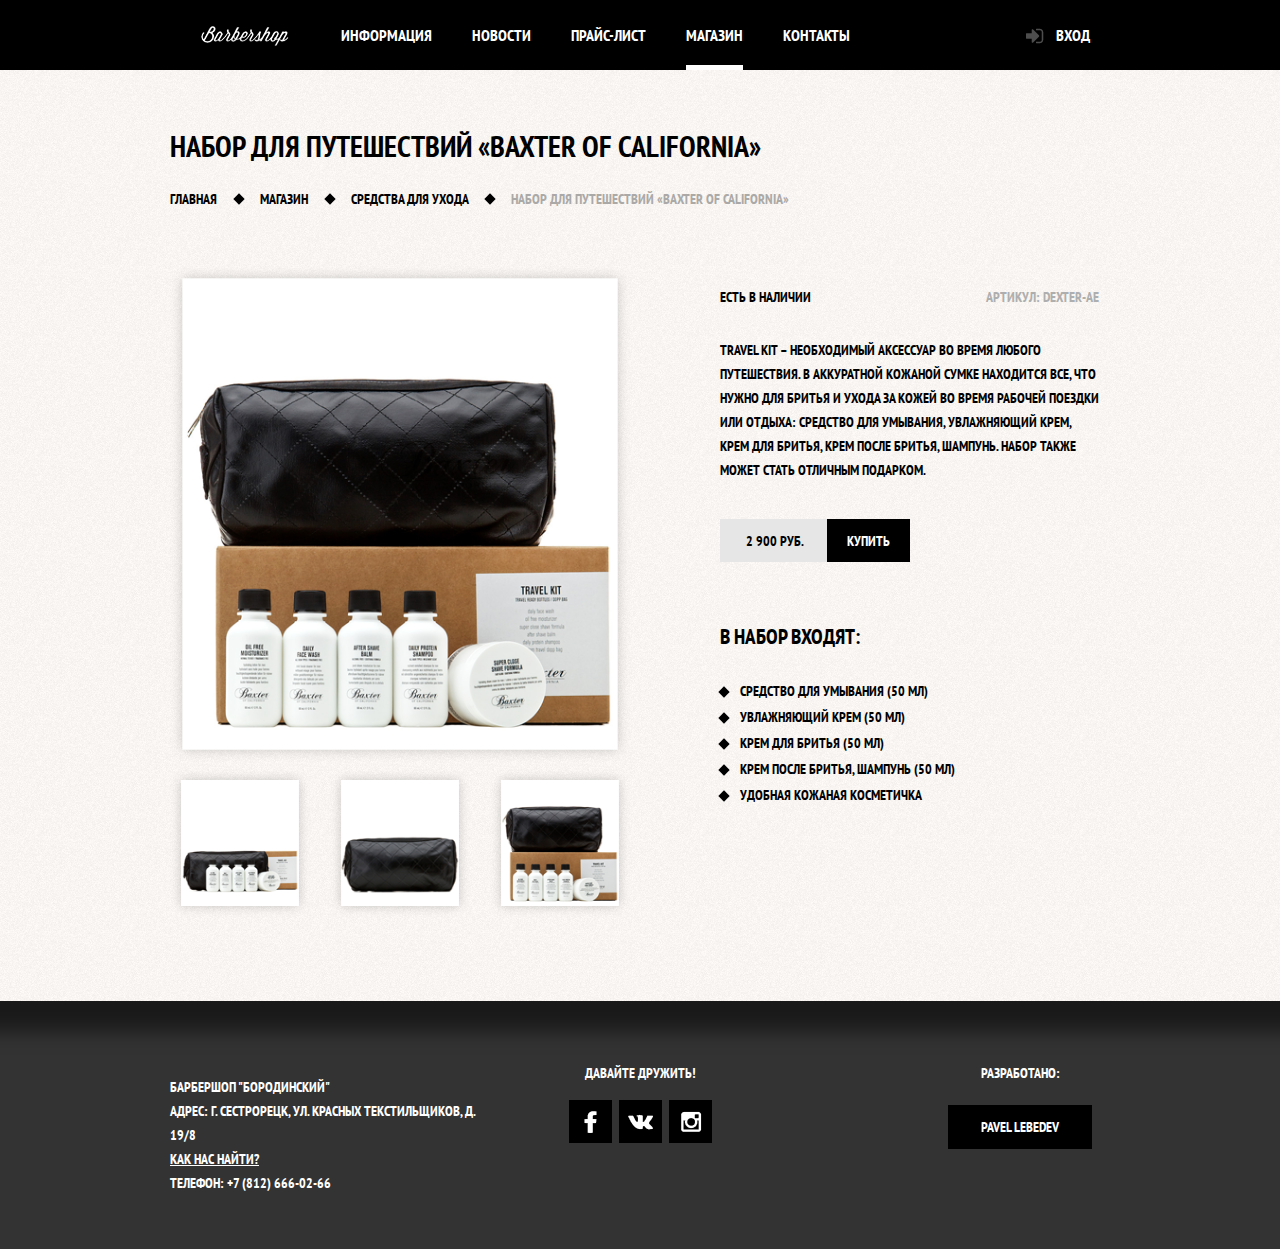
<file: item.html>
<!DOCTYPE html>
   <html lang="ru">
   <head>
      <meta charset="utf-8">
      <title>Барбершоп «Бородинский»</title>
      <link href='https://fonts.googleapis.com/css?family=PT+Sans+Narrow:400,700&subset=latin,cyrillic' rel='stylesheet' type='text/css'>
      <link rel="stylesheet" href="css/normalize.css">
      <link href="css/style.css" rel="stylesheet">
   </head>
   <body class="shop-page">
     <header class="main-header">
        <div class="container clearfix">
          <nav class="main-navigation">
            <a class="logo-inner" href="index.html">
            <img src="img/inner-logo.png" width="111" height="24" alt="Барбершоп «Бородинский»">
          </a>
              <ul>
                  <li>
                <a href="#">Информация</a>
              </li>
              <li>
                <a href="#">Новости</a>
              </li>
              <li>
                <a href="price.html">Прайс-лист</a>
              </li>
              <li class="active">
                <span>Магазин</span>
              </li>
              <li>
                <a href="#">Контакты</a>
              </li>
            </ul>
          </nav>
          <div class=user-block>
            <a class="login" href="#">Вход</a>
          </div>
        </div>
     </header>
     <main class="container">
       <div class="shop-page-title">
         <h1>Набор для путешествий «Baxter of California»</h1>
         <ul class="breadcrumbs">
           <li>
             <a href="index.html">Главная</a>
           </li>
           <li>
             Магазин
           </li>
           <li>
             <a href="shop.html">Средства для ухода</a>
           </li>
           <li class="current">
             Набор для путешествий «Baxter of California»
           </li>
         </ul>
           </div>
           <div class="clearfix">
           <section class="item-preview-left">
            <figure class="image-container-big">
             <img src="img/item-preview-1.png" width="524" height="486" alt="Набор для путешествий «Baxter of California»">
             </figure>
              <div class="image-container">
                <a href="#" class="item-image-view">
              <img src="img/item-preview-2.png" width="166" height="175" alt="Набор для путешествий «Baxter of California»">
               </a>
                 <a href="#" class="item-image-view">
              <img src="img/item-preview-3.png" width="166" height="175" alt="Набор для путешествий «Baxter of California»">
               </a>
                 <a href="#" class="item-image-view">
              <img src="img/item-preview-4.png" width="166" height="175" alt="Набор для путешествий «Baxter of California»">
               </a>
                </div>
             </section>
             <section class="item-preview-right">
             <div class="item-article">
                 <p>Есть в наличии<p>
                 <span>Артикул: Dexter-AE</span>
                 <p>Travel Kit – необходимый аксессуар во время любого путешествия. В аккуратной кожаной сумке находится все, что нужно для бритья и ухода за кожей во время рабочей поездки или отдыха: средство для умывания, увлажняющий крем, крем для бритья, крем после бритья, шампунь. Набор также может стать отличным подарком.</p>
                 <div class="cost-good item-place">
                 <div class="price">2 900 руб.</div>
                 <a href="#" class="btn">Купить</a>
                 </div>
               </div>
                 <div class="item-contains">
                   <h2>В набор входят:</h2>
                 <ul class="custom-list-1 custom-list-description">
                     <li>Средство для умывания (50 мл)</li>
                     <li>Увлажняющий крем (50 мл)</li>
                     <li>Крем для бритья (50 мл)</li>
                     <li>Крем после бритья, шампунь (50 мл)</li>
                     <li>Удобная кожаная косметичка</li>
                     </ul>
                   </div>
                    </section>
             </div>
         </main>
         <footer class="inner-footer clearfix">
           <div class="container">
             <section class="footer-contacts">
               <p>Барбершоп "Бородинский"<br>
                  Адрес: Г. Сестрорецк, ул. Красных Текстильщиков, д. 19/8<br>
                  <a href="#">Как нас найти?</a><br>
                  Телефон: +7 (812) 666-02-66</p>
             </section>
             <section class="footer-social">
               <p>Давайте дружить!</p>
               <a class="social-btn social-btn-fb">Facebook</a>
               <a class="social-btn social-btn-vk">ВКонтакте</a>
               <a class="social-btn social-btn-ig">Instagram</a>
             </section>
             <section class="footer-copyright">
              <p>Разработано:</p>
              <a class="btn" href="#">Pavel Lebedev</a>
             </section>
           </div>
         </footer>
         <div class="modal-content">
           <button class="modal-content-close" type="button" title="Закрыть">Закрыть</button>
           <h2 class="modal-content-title">Личный кабинет</h2>
           <p>Введите свой логин и пароль.</p>
           <form class="login-form" action="https://echo.htmlacademy.ru" method="post">
             <input class="icon-user" type="text" name="login" placeholder="Логин">
             <input class="icon-password" type="password" name="password" placeholder="Пароль">
             <label class="login-checkbox">
               <input type="checkbox" name="remember">
               <span class="checkbox-indicator"></span>
               Запомните меня
             </label>
             <a class="restore" href="#">Я забыл пароль!</a>
             <button class="btn" type="submit">Войти</button>
           </form>
         </div>
         <div class="modal-overlay"></div>
         <script src="js/scripts.js"></script>
         </body>
         </html>
</file>
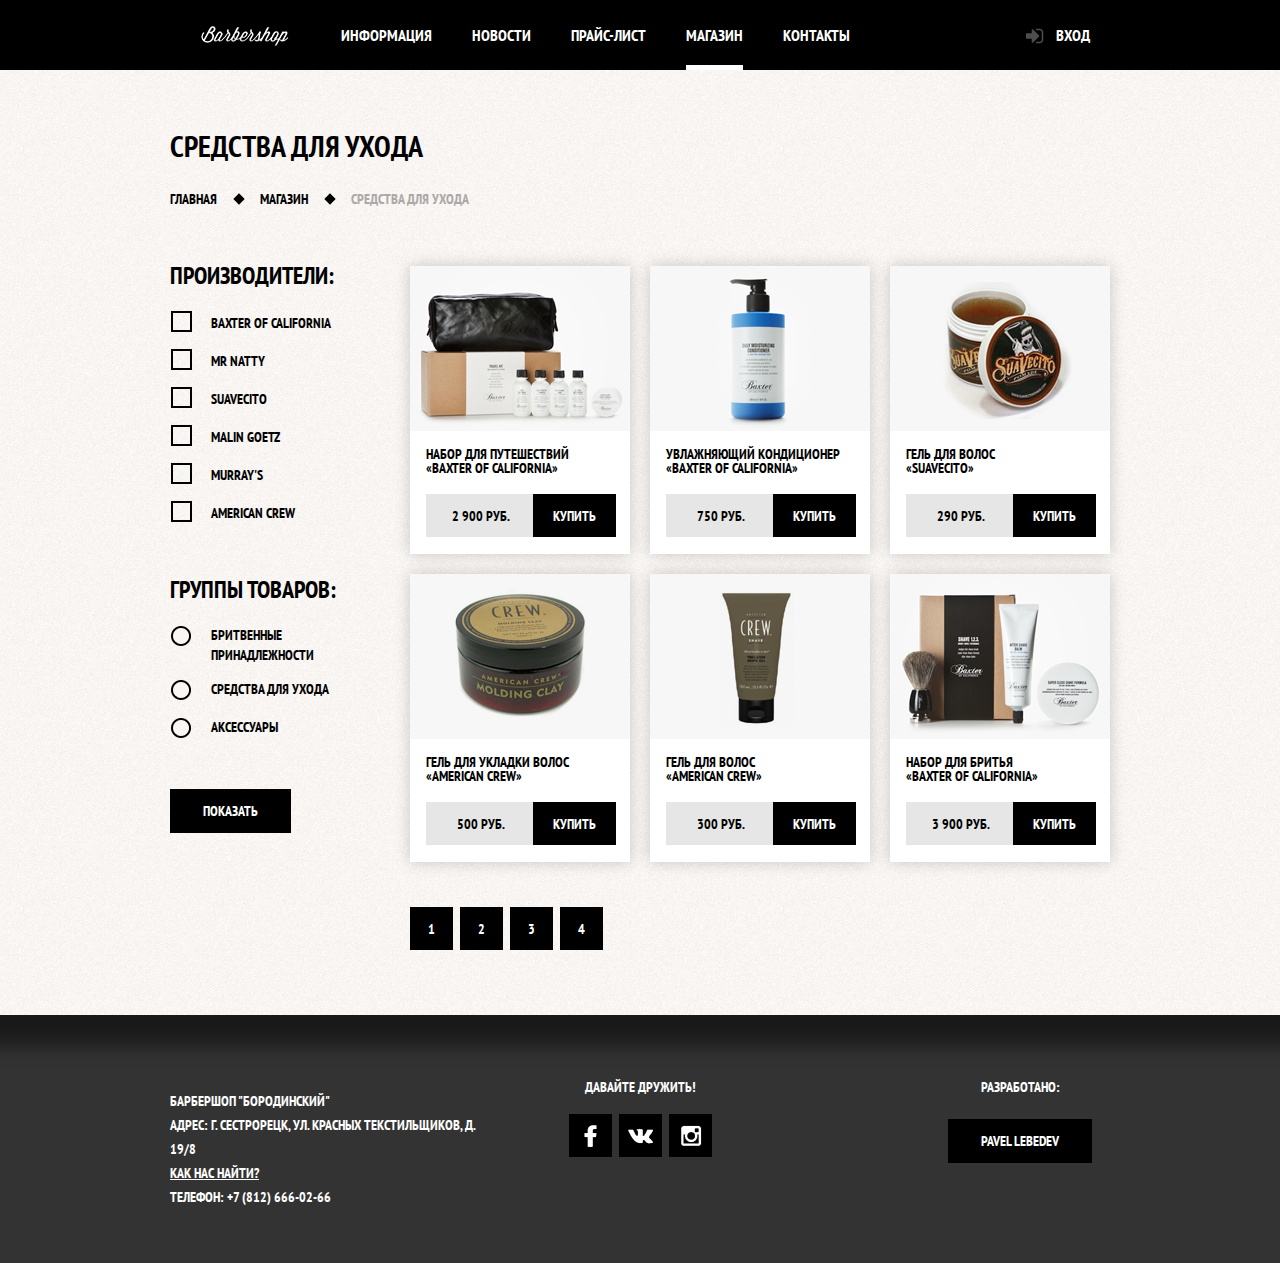
<file: shop.html>
<!DOCTYPE html>
   <html lang="ru">
   <head>
      <meta charset="utf-8">
      <title>Барбершоп «Бородинский»</title>
      <link href='https://fonts.googleapis.com/css?family=PT+Sans+Narrow:400,700&subset=latin,cyrillic' rel='stylesheet' type='text/css'>
      <link rel="stylesheet" href="css/normalize.css">
      <link href="css/style.css" rel="stylesheet">
   </head>
   <body class="shop-page">
     <header class="main-header">
        <div class="container clearfix">
          <nav class="main-navigation">
            <a class="logo-inner" href="index.html">
            <img src="img/inner-logo.png" width="111" height="24" alt="Барбершоп «Бородинский»">
          </a>
              <ul>
                  <li>
                <a href="#">Информация</a>
              </li>
              <li>
                <a href="#">Новости</a>
              </li>
              <li>
                <a href="price.html">Прайс-лист</a>
              </li>
              <li class="active">
                <span>Магазин</span>
              </li>
              <li>
                <a href="#">Контакты</a>
              </li>
            </ul>
          </nav>
          <div class=user-block>
            <a class="login" href="#">Вход</a>
          </div>
        </div>
     </header>
     <main class="container">
       <div class="shop-page-title">
         <h1>Cредства для ухода</h1>
         <ul class="breadcrumbs">
           <li>
             <a href="index.html">Главная</a>
           </li>
           <li>
             Магазин
           </li>
           <li class="current">
             Средства для ухода
           </li>
         </ul>
           </div>
      <div class="shop-content clearfix">
        <div class="sellers-column">
          <h2>Производители:</h2>
          <form class="shop-selector" action="https://echo.htmlacademy.ru" method="post">
            <ul class="producer-type">
            <li class="brand item-1">
             <label class="shop-checkbox">
               <input type="checkbox" name="brand">
               <span class="checkbox-indicator"></span>
           Baxter of California
         </label>
           </li>
           <li class="brand item-2">
            <label class="shop-checkbox">
              <input type="checkbox" name="brand">
              <span class="checkbox-indicator"></span>
          Mr Natty
        </label>
          </li>
          <li class="brand item-3">
           <label class="shop-checkbox">
             <input type="checkbox" name="brand">
             <span class="checkbox-indicator"></span>
         Suavecito
       </label>
         </li>
         <li class="brand item-4">
          <label class="shop-checkbox">
            <input type="checkbox" name="brand">
            <span class="checkbox-indicator"></span>
        Malin Goetz
      </label>
        </li>
        <li class="brand item-5">
         <label class="shop-checkbox">
           <input type="checkbox" name="brand">
           <span class="checkbox-indicator"></span>
       Murray's
     </label>
       </li>
       <li class="brand item-6">
        <label class="shop-checkbox">
          <input type="checkbox" name="brand">
          <span class="checkbox-indicator"></span>
      American Crew
    </label>
      </li>
    </ul>
    <h2>Группы товаров:</h2>
    <ul class="product-type">
      <li class="product type-1">
       <label class="shop-radio">
         <input type="radio" name="radio" value="type-1">
         <span class="radio-indicator"></span><h3>Бритвенные<br> принадлежности</h3></label>
    </li>
    <li class="product type-2">
     <label class="shop-radio">
       <input type="radio" name="radio" value="type-2">
       <span class="radio-indicator"></span>
    <h3>Средства для ухода</h3>
  </label>
</li>
  <li class="product type-3">
   <label class="shop-radio">
     <input type="radio" name="radio" value="type-3">
     <span class="radio-indicator"></span>
  <h3>Аксессуары</h3>
</label>
</li>
  </ul>
  <a class="btn sort-product" href="#">Показать</a>
  </div>
 </form>
 <div class="catalog">
   <div class="list-of-goods list-of-goods-1 list-of-goods-1-none">
     <div class="image-good">
     <a href="item.html">
     <img src="img/item-1.png" width="220" height="165" alt="Набор для путешествий «BAXTER OF CALIFORNIA»">
   </a>
 </div>
   <div class="description-good">
  <a href="item.html">Набор для путешествий<br> «BAXTER OF CALIFORNIA»</a>
 </div>
   <div class="cost-good">
     <div class="price">2 900 руб.</div>
     <a href="#" class="btn">Купить</a>
   </div>
 </div>
 <div class="list-of-goods list-of-goods-1 list-of-goods-1-none">
   <div class="image-good">
   <a href="item.html">
   <img src="img/item-2.png" width="220" height="165" alt="Увлажняющий кондиционер «BAXTER OF CALIFORNIA»">
 </a>
</div>
 <div class="description-good">
<a href="item.html">Увлажняющий кондиционер «BAXTER OF CALIFORNIA»</a>
</div>
 <div class="cost-good">
   <div class="price">750 руб.</div>
   <a href="#" class="btn">Купить</a>
 </div>
 </div>
 <div class="list-of-goods list-of-goods-1 list-of-goods-1-none">
   <div class="image-good">
   <a href="item.html">
   <img src="img/item-3.png" width="220" height="165" alt="Гель для волос «SUAVECITO»">
 </a>
</div>
 <div class="description-good">
<a href="item.html">Гель для волос<br> «SUAVECITO»</a>
</div>
 <div class="cost-good">
   <div class="price">290 руб.</div>
   <a href="#" class="btn">Купить</a>
   </div>
 </div>
 <div class="list-of-goods list-of-goods-1 list-of-goods-1-none">
   <div class="image-good">
   <a href="item.html">
   <img src="img/item-4.png" width="220" height="165" alt="Гель для укладки волос «American Crew»">
 </a>
</div>
 <div class="description-good">
<a href="item.html">Гель для укладки волос<br> «American Crew»</a>
</div>
 <div class="cost-good">
   <div class="price">500 руб.</div>
   <a href="#" class="btn">Купить</a>
   </div>
 </div>
 <div class="list-of-goods list-of-goods-1 list-of-goods-1-none">
   <div class="image-good">
   <a href="item.html">
   <img src="img/item-5.png" width="220" height="165" alt="Гель для волос «American Crew»">
 </a>
</div>
 <div class="description-good">
<a href="item.html">Гель для волос<br> «American Crew»</a>
</div>
 <div class="cost-good">
   <div class="price">300 руб.</div>
   <a href="#" class="btn">Купить</a>
   </div>
 </div>
 <div class="list-of-goods list-of-goods-1 list-of-goods-1-none">
   <div class="image-good">
   <a href="item.html">
   <img src="img/item-6.png" width="220" height="165" alt="Набор для бритья «BAXTER OF CALIFORNIA»">
 </a>
</div>
 <div class="description-good">
<a href="item.html">Набор для бритья<br> «BAXTER OF CALIFORNIA»</a>
</div>
 <div class="cost-good">
   <div class="price">3 900 руб.</div>
   <a href="#" class="btn">Купить</a>
   </div>
 </div>
 <div class="list-of-goods list-of-goods-2">
     <div class="image-good">
     <a href="item.html">
     <img src="img/item-1.png" width="220" height="165" alt="Набор для путешествий «BAXTER OF CALIFORNIA»">
   </a>
 </div>
   <div class="description-good">
  <a href="item.html">Гель для душа<br> «PALMOLIVE»</a>
 </div>
   <div class="cost-good">
     <div class="price">2 900 руб.</div>
     <a href="#" class="btn">Купить</a>
   </div>
 </div>
 <div class="list-of-goods list-of-goods-2">
   <div class="image-good">
   <a href="item.html">
   <img src="img/item-2.png" width="220" height="165" alt="Увлажняющий кондиционер «BAXTER OF CALIFORNIA»">
 </a>
</div>
 <div class="description-good">
<a href="item.html">Пена для бритья «Giulette»</a>
</div>
 <div class="cost-good">
   <div class="price">750 руб.</div>
   <a href="#" class="btn">Купить</a>
 </div>
 </div>
 <div class="list-of-goods list-of-goods-2">
   <div class="image-good">
   <a href="item.html">
   <img src="img/item-3.png" width="220" height="165" alt="Гель для волос «SUAVECITO»">
 </a>
</div>
 <div class="description-good">
<a href="item.html">Гель для волос<br> «TAFT»</a>
</div>
 <div class="cost-good">
   <div class="price">290 руб.</div>
   <a href="#" class="btn">Купить</a>
   </div>
 </div>
 <div class="list-of-goods list-of-goods-2">
   <div class="image-good">
   <a href="item.html">
   <img src="img/item-4.png" width="220" height="165" alt="Гель для укладки волос «American Crew»">
 </a>
</div>
 <div class="description-good">
<a href="item.html">Гель для укладки волос<br> «Прелесть»</a>
</div>
 <div class="cost-good">
   <div class="price">500 руб.</div>
   <a href="#" class="btn">Купить</a>
   </div>
 </div>
 <div class="list-of-goods list-of-goods-2">
   <div class="image-good">
   <a href="item.html">
   <img src="img/item-5.png" width="220" height="165" alt="Гель для волос «American Crew»">
 </a>
</div>
 <div class="description-good">
<a href="item.html">Бальзам для волос<br> «Зелёная линия»</a>
</div>
 <div class="cost-good">
   <div class="price">300 руб.</div>
   <a href="#" class="btn">Купить</a>
   </div>
 </div>
 <div class="list-of-goods list-of-goods-2">
   <div class="image-good">
   <a href="item.html">
   <img src="img/item-6.png" width="220" height="165" alt="Набор для бритья «BAXTER OF CALIFORNIA»">
 </a>
</div>
 <div class="description-good">
<a href="item.html">Набор для бритья<br> «ARCO»</a>
</div>
 <div class="cost-good">
   <div class="price">3 900 руб.</div>
   <a href="#" class="btn">Купить</a>
   </div>
 </div>
    <button class="btn page-number page-number-1">1</button>
    <button class="btn page-number page-number-2">2</button>
    <button class="btn page-number page-number-3">3</button>
    <button class="btn page-number page-number-4">4</button>
    </div>
  </div>
     </main>
          <footer class="inner-footer clearfix">
            <div class="container">
              <section class="footer-contacts">
                <p>Барбершоп "Бородинский"<br>
                   Адрес: Г. Сестрорецк, ул. Красных Текстильщиков, д. 19/8<br>
                   <a href="#">Как нас найти?</a><br>
                   Телефон: +7 (812) 666-02-66</p>
              </section>
              <section class="footer-social">
                <p>Давайте дружить!</p>
                <a class="social-btn social-btn-fb">Facebook</a>
                <a class="social-btn social-btn-vk">ВКонтакте</a>
                <a class="social-btn social-btn-ig">Instagram</a>
              </section>
              <section class="footer-copyright">
               <p>Разработано:</p>
               <a class="btn" href="#">Pavel Lebedev</a>
              </section>
            </div>
          </footer>
          <div class="modal-content">
            <button class="modal-content-close" type="button" title="Закрыть">Закрыть</button>
            <h2 class="modal-content-title">Личный кабинет</h2>
            <p>Введите свой логин и пароль.</p>
            <form class="login-form" action="https://echo.htmlacademy.ru" method="post">
              <input class="icon-user" type="text" name="login" placeholder="Логин">
              <input class="icon-password" type="password" name="password" placeholder="Пароль">
              <label class="login-checkbox">
                <input type="checkbox" name="remember">
                <span class="checkbox-indicator"></span>
                Запомните меня
              </label>
              <a class="restore" href="#">Я забыл пароль!</a>
              <button class="btn" type="submit">Войти</button>
            </form>
          </div>
          <div class="modal-overlay"></div>
          <script src="js/scripts.js"></script>
          </body>
        </html>
</file>
<file: css/style.css>
body {
min-width: 960px;
margin: 0;
padding: 0;
}

body {
  background: #000000 url("../img/background.jpg") no-repeat center top;
  line-height: 24px;
  font-weight: 700;
  font-size: 14px;
  color: #ffffff;
  font-family: "PT Sans Narrow", "Arial", sans-serif;
  text-transform: uppercase;
}

img {
  max-width: 100%;
  height: auto;
}

figure {
  margin: 0;
  padding: 0;
}

.container {
  width: 940px;
  padding: 0 10px;
  margin: 0 auto;
}

.inner-page, .shop-page {
  min-height: 1080px;
  color: #000000;
  background: #f8f3f0 url("../img/texture-main.png");
}

.main-header {
  min-height: 70px;
  margin-bottom: 20px;
  color: #ffffff;
  background-color: #000000;
}

.main-navigation {
  width: 780px;
  float: left;
  min-height: 70px;
}

.main-navigation a {
  color: #ffffff;
  text-decoration: none;
  display: block;
  padding: 25px 20px;
}

.main-navigation .active {
  position: relative;
  background-color: none;
}

.main-navigation .active::after {
  position: absolute;
  content: "";
  height: 5px;
  background-color: #ffffff;
  bottom: 0;
  right: 20px;
  left: 20px;
}

.main-navigation .active a:hover{
  background: none;
}

.main-navigation .active span {
  display: block;
  padding: 25px 20px;
}

.main-navigation .active span:hover {
  cursor: pointer;
}

.main-navigation .logo-inner {
  float: left;
  width: 111px;
  height: 20px;
  padding-top: 24px;
}

.main-navigation .logo-inner:hover {
background: none;
}

.main-navigation .logo-inner img {
width: 111px;
height: 24px;
}

.main-navigation a:hover {
  background: #242424;
}

.main-navigation ul {
  margin: 0;
  padding: 0;
  list-style: none;
  font-size: 0;
}

.main-navigation li{
  display: inline-block;
  vertical-align: top;
  font-size: 16px;
  line-height: 20px;
}

.user-block {
  float: right;
  max-width: 140px;
  min-height: 70px;
}

.login {
  font-size: 16px;
  text-decoration: none;
  line-height: 20px;
  color: #ffffff;
  display: inline-block;
  vertical-align: top;
  padding: 25px 20px;
  padding-left: 50px;
  position: relative;
}

.login:hover {
  background: #242424;
}

.login::before {
  content: "";
  width: 18px;
  height: 18px;
  color: #ff0000;
  position: absolute;
  top: 28px;
  left: 20px;
  background: url("../img/sprite.png") no-repeat;

}

.clearfix::after {
  display: table;
  content: "";
  clear: both;
}

.index-logo {
  min-height: 204px;
  width: 368px;
  margin: 0 auto;
  margin-bottom: 25px;
}

.index-logo img {
  width: 368px;
  height: 204px;
}

.features {
  margin-bottom: 80px;
  }

.features-item {
  float: left;
  width: 300px;
  margin-right: 20px;
  text-align: center;
  margin-right: 15px;
}

.features-item p {
  margin: 10px;
  margin-bottom: 0px;
}

.features-name {
  display: block;
  margin-bottom: 30px;
  padding-bottom: 35px;
  font-size: 30px;
  line-height: 42px;
  position: relative;
}

.features-name::after {
  display: block;
  position: absolute;
  bottom: 0;
  left: 50%;
  margin-left: -10px;
  transform: rotate(45deg);
  content: "";
  width: 20px;
  height: 20px;
  background: #ffffff;
}

.features-item:last-child {
  margin-right: 0;
}

.index-content {
  margin-bottom: 35px;
  padding: 50px 80px;
  color: #000000;
  background: url("../img/palka.png") center no-repeat, #f8f5f2 url("../img/texture-main");
}

.index-content p {
  margin: 0px;
  margin-bottom: 25px;
}

.index-content-title {
  font-size: 30px;
  line-height: 42px;
  margin: 0;
  margin-bottom: 25px;
  }

.index-content-left {
  float: left;
  width: 380px;
  min-height: 330px;
}

.news-preview {
  margin: 0;
  padding: 0;
  padding-right: 35px;
  list-style: none;
  padding-right: 35px;
}

.news-preview li {
  margin-bottom: 25px;
}

.news-preview p {
  margin-bottom: 0;
}

.btn {
  cursor: pointer;
  color: #ffffff;
  background: #000000;
  border: none;
  outline: none;
  font-weight: 700;
  font-size: 14px;
  margin-right: 16px;
  line-height: 24px;
  font-family: "PT Sans Narrow", "Arial", sans-serif;
  text-transform: uppercase;
  text-decoration: none;
  display: inline-block;
  vertical-align: top;
  text-align: center;
  padding: 10px 33px;
}

.btn:hover,
.btn:active {
 background-color: #663d15;
}

.btn.disabled,
.btn:disabled {
  cursor: default;
  opacity: 0.5;
}

.btn.disabled:hover,
.btn:disabled:hover {
  background-color: #000000;
}

.news-preview time {
  text-transform: none;
  font-weight: 400;
}

.index-content-right {
  float: right;
  width: 300px;
  min-height: 330px;
}

.main-footer {
  margin-top: 65px;
  padding-top: 60px;
  padding-bottom: 40px;
  color: #ffffff;
  background: #252525 url("../img/footer-pattern.png");
}

.inner-footer {
  margin-top: 65px;
  padding-top: 60px;
  padding-bottom: 40px;
  color: #ffffff;
  background: #252525 url("../img/footer-pattern.png");
  box-shadow: inset 0 60px 20px -30px rgba(0, 0, 0, 0.5);
}

.footer-contacts {
  float: left;
  width: 320px;
  margin-right: 60px;
}

.footer-contacts a {
  color: #ffffff;
}

.footer-contacts a:hover {
  text-decoration: none;
}

.footer-social {
  float: left;
  width: 180px;
}

.footer-copyright {
  float: right;
  width: 180px;
}

.footer-social p {
  margin: 0;
  margin-bottom: 15px;
}

.gallery {
  position: relative;
  height: 260px;
}

.gallery-content {
  height: 164px;
  margin: 0;
  background-color: #cccccc;
  border: 7px solid #ffffff;
}

.gallery-content img {
  width: 286px;
  height: 164px;
}

.gallery .btn {
  position: absolute;
  width: 140px;
  margin: 0;
  bottom: 0;
}

.gallery-prev {
  left: 0;
}

.gallery-next {
  right: 0;
}

.appointment-form input {
  background-color: #f9f6f3;
  outline: none;
  line-height: 24px;
  font-size: 14px;
  color: #000000;
  font-family: "PT Sans Narrow", "Arial", sans-serif;
  text-transform: uppercase;
  border: 2px solid #000000;
  width: 106px;
  padding: 7px 15px;
  float: left;
  margin-right: 20px;
  margin-bottom: 20px;
}

.appointment-form input:focus {
  border: 2px solid #663d15;
}

.appointment-form input:nth-child(2n) {
margin-right: 0;
}

.appointment-form .btn {
  clear:both;
  width: 100%;
}

.main-footer p {
    margin: 0;
    margin-bottom: 15px;
  }

  .footer-social {
    text-align: center;
  }

.footer-copyright {
  float: right;
  text-align: center;
  max-width: 180px;
}

.social-btn {
  display: inline-block;
  width: 43px;
  height: 43px;
  margin: 0 2px;
  font-size: 0;
  vertical-align: top;
  text-decoration: none;
  background: #000000 url("../img/result.png") no-repeat center;
  transition: background-position 0.5s, background-color 0.5s;
}

.social-btn-vk {
  background-position: 0px -43px;
}

.social-btn-fb {
  background-position: 0px 0px;
}

.social-btn-ig {
  background-position: 0px -86px;
}

.social-btn:hover {
  background-color: #ffffff;
  cursor: pointer;
}

.footer-copyright .btn {
  margin-right: 0;
}

.social-btn-fb:hover {
  background-position: 0px -127px;
}

.social-btn-vk:hover {
  background-position: 0px -170px;
}

.social-btn-ig:hover {
    background-position: 0px -213px;
}

.footer-copyright p {
  margin: 0;
  margin-bottom: 20px;
  text-align: center;
}

.footer-copyright .btn:hover {
  background-color: #ffffff;
  color: #000000;
  cursor: pointer;
}

.modal-content {
  width: 300px;
  position: fixed;
  top: 120px;
  left: 50%;
  margin-left: -230px;
  box-shadow: 0 30px 50px rgba(0, 0, 0, 0.7);
  padding: 50px 80px;
  color: #000000;
  display: none;
  background: #f8f3f0 url("../img/texture-pattern.png");
}

.modal-content-close {
  width: 22px;
  height: 22px;
  font-size: 0;
  border: 0;
  z-index: 1000;
  outline: 0;
  cursor: pointer;
  background-color: transparent;
  position: absolute;
  top: 0;
  right: -34px;
}

.modal-content-show {
  display: block;
  z-index: 1000;
  animation: bounce 0.6s;
}

.modal-content-close::before,
.modal-content-close::after {
  content: "";
  position: absolute;
  width: 19px;
  height: 3px;
  background-color: #d0d0d0;
  border-radius: 1px;
  top: 7px;
  right: 2px;
}

.modal-content-close::before {
  transform: rotate(45deg);
}

.modal-content-close::after {
  transform: rotate(-45deg);
}

.modal-content h2 {
  margin: 0;
  margin-bottom: 20px;
  font-size: 30px;
  line-height: 42px;
}

.modal-content p {
  margin: 0;
  margin-bottom: 14px;
}

.type-error {
  display: none;
  color: #ff0000;
}

.type-error-show {
  display: block;
}

.modal-content .login-form {
  margin-top: 30px;
  margin-bottom: 10px;
}

.login-form input[type="text"],
.login-form input[type="password"] {
  font-size: 14px;
  line-height: 24px;
  font-family: "PT Sans Narrow", "Arial", sans-serif;
  color: #000000;
  text-transform: uppercase;

  width: 236px;
  margin: 0;
  margin-bottom: 10px;
  padding: 10px 20px;
  padding-right: 40px;
  border: 2px solid #000000;
  outline: none;
  background-color: #f9f6f3;
}

.login-form input:focus {
  border-color: #663d15;
}

.login-form input.icon-user {
  background-image: url("../img/login-form.png");
  background-repeat: no-repeat;
  background-position: 255px -35px;
}

.login-form input.icon-password {
  background-image: url("../img/login-form.png");
  background-repeat: no-repeat;
  background-position: 255px 2px;
}

.login-form .restore {
  float: right;
  color: #000000;
}

.login-form .btn {
  width: 100%;
  margin-top: 15px;
}

.login-checkbox {
  position: relative;
  padding-left: 30px;
  cursor: pointer;
}

.login-checkbox:hover {
  color: #663d15;
}

.login-form input[type="checkbox"] {
  display: none;
}

.login-form input[type="checkbox"] + .checkbox-indicator {
  position: absolute;
  top: -3px;
  left: 0;
  width: 17px;
  height: 17px;
  border: 2px solid #000000;
}

.login-form input[type="checkbox"]:checked + .checkbox-indicator::before,
.login-form input[type="checkbox"]:checked + .checkbox-indicator::after {
  content: "";
  position: absolute;
  top: 8px;
  left: 1px;
  width: 15px;
  height: 2px;
  background-color: #000000;
}

.checkbox-indicator::before {
  transform: rotate(45deg);
}

.checkbox-indicator::after {
  transform: rotate(-45deg);
}

.modal-content-map {
  position: fixed;
  display: none;
  top: 50%;
  left: 50%;
  width: 766px;
  z-index: 20;
  height: 561px;
  background: #e9e5dc url("../img/map.png") no-repeat;
  margin-top: -280px;
  margin-left: -390px;
  border: 7px solid white;
  box-shadow: 0 30px 50px rgba(0, 0, 0, 0.7);
}

.modal-content-map-show {
  display: block;
}

.modal-overlay {
  display: none;
  position: fixed;
  top: 0;
  left: 0;
  z-index: 10;
  width: 100%;
  height: 100%;
  background: rgba(0, 0, 0, 0.5);
}

.modal-overlay-show {
  display: block;
  animation: background 0.6s;
}

.short-text {
  padding-right: 80px;
}

.inner-columns {
  margin: 60px 0;
}

.inner-column-left,
.inner-column-right {
  width: 460px;
}

.inner-column-left *:first-child,
.inner-column-right *:first-child {
  margin-top: 0;
}

.inner-column-left *:last-child,
.inner-column-right *:last-child {
  margin-bottom: 0;
}

.inner-columns:last-child h2 {
  margin-top: 0;
}

.inner-column-left {
  float: left;
}

.inner-column-right {
  float: right;
}
.inner-columns {
  margin: 60px 0;
}

.inner-column-left,
.inner-column-right {
  width: 460px;
}

.inner-column-left *:first-child,
.inner-column-right *:first-child {
  margin-top: 0;
}

.inner-column-left *:last-child,
.inner-column-right *:last-child {
  margin-bottom: 0;
}

.inner-columns:last-child h2 {
  margin-top: 0;
}

.inner-column-left {
  float: left;
}

.inner-column-right {
  float: right;
}

.main-navigation .logo-inner {
  float: left;
  width: 111px;
  height: 20px;
  padding-top: 24px;
}

.main-navigation .logo-inner:hover {
background: none;
}

.main-navigation .logo-inner img {
width: 111px;
height: 24px;
}

.inner-page .main-header {
  margin-bottom: 55px;
}

.inner-page-title {
  margin-bottom: 55px;
}

.inner-page-title h1 {
  margin: 0;
  margin-bottom: 20px;
  padding: 0;
  font-size: 30px;
  line-height: 42px;
}

.breadcrumbs {
  margin: 0;
  padding: 0;
  list-style: none;
}

.breadcrumbs li {
  position: relative;
  display: inline;
  padding-right: 40px;
}

.breadcrumbs li::after {
  position: absolute;
  content: "";
  width: 8px;
  top: 5px;
  right: 17px;
  height: 8px;
  background-color: #000000;
  transform: rotate(45deg);
}

.breadcrumbs .current::after {
  display: none;
}

.breadcrumbs a {
  color: #000000;
  text-decoration: none;
}

.breadcrumbs a:hover {
  text-decoration: underline;
}

.breadcrumbs .current {
  color: #aba9a7;
}

.inner-content {
  margin-bottom: 75px;
}

.inner-content h2 {
  margin-top: 60px;
  margin-bottom: 30px;
  font-size: 24px;
  line-height: 30px;
}

.inner-content p {
  margin: 14px 0;
}

.inner-content h2+h3 {
  margin-top: 30px;
  }

.inner-content table {
  border-collapse: collapse;
}

.inner-content td {
  padding: 10px 15px;
  border: 2px solid #000000;
}

.big-heading {
  margin-top: 55px;
  margin-bottom: 65px;
  text-align: center;
}

.big-heading h2 {
  font-size: 48px;
  background: #f8f3f0 url("../img/texture-pattern.png") repeat;
  line-height: 48px;
  text-align: center;
  display: inline;
  margin: 0;
  position: relative;
  padding: 0 25px;
  z-index: 3;
}

.custom-list-1 {
  margin: 14px 0;
  padding: 0;
  list-style: none;
}

.custom-list-1 li {
  position: relative;
  padding-left: 20px;
  margin-bottom: 15px;
}

.custom-list-1 li::before {
  position: absolute;
  content: "";
  width: 8px;
  top: 9px;
  left: 0px;
  height: 8px;
  background-color: #000000;
  transform: rotate(45deg);
}

.prices-table {
  width: 100%
}

.prices-table td {
  width: 50%;
}

.prices-table td:last-child {
text-align: center
}

.big-heading::after {
  content:"";
  display: block;
  border-bottom: 2px solid #000000;
  position: relative;
  top: -25px;
  z-index: 1
}

@keyframes bounce {
  0% { transform: translateY(-2000px); }
  70% { transform: translateY(30px); }
  90% { transform: translateY(-10px); }
  100% { transform: translateY(0px); }
}

@keyframes background {
  0% { background: transparent; }
  100% { background: rgba(0, 0, 0, 0.5); }
}

/* чекбокс магазина */
.shop-checkbox {
  position: relative;
  padding-left: 30px;
  cursor: pointer;
}

.shop-checkbox:hover {
  color: #663d15;
}

.shop-selector input[type="checkbox"] {
  display: none;
}

.shop-selector input[type="checkbox"] + .checkbox-indicator {
  position: absolute;
  top: -3px;
  left: -10px;
  width: 17px;
  height: 17px;
  border: 2px solid #000000;
}

.shop-selector input[type="checkbox"]:checked + .checkbox-indicator::before,
.shop-selector input[type="checkbox"]:checked + .checkbox-indicator::after {
  content: "";
  position: absolute;
  top: 8px;
  left: 1px;
  width: 15px;
  height: 2px;
  background-color: #000000;
}

.checkbox-indicator::before {
  transform: rotate(45deg);
}

.checkbox-indicator::after {
  transform: rotate(-45deg);
}

/*чекбокс мазагина*/

.producer-type {
  margin: 0;
  padding: 0;
  list-style: none;
}

.producer-type li {
  margin-bottom: 14px;
  margin-left: 11px;
}

.shop-content {
  margin: 0;
}

.shop-content h2 {
  margin-top: 50px;
  margin-bottom: 20px;
  font-size: 24px;
  line-height: 30px;
}

.shop-content p {
  margin: 14px 0;
}

.shop-content h2+h3 {
  margin-top: 30px;
  }

.shop-page .breadcrumbs {
    margin-bottom: 0px;
    padding: 0;
    list-style: none;
  }

.shop-page .main-header {
    margin-bottom: 55px;
  }

.shop-page-title h1 {
    margin: 0;
    margin-bottom: 20px;
    padding: 0;
    font-size: 30px;
    line-height: 42px;
  }

/*Радио-баттон*/

.product-type {
  margin: 0;
  margin-bottom: 48px;
  padding: 0;
  list-style: none;
}

.product-type li {
  margin-bottom: 14px;
  margin-left: 11px;
}

.product-type h3 {
  display: inline-block;
  margin: 0;
  padding: 0;
  font-size: 14px;
  vertical-align: top;
  line-height: 20px;
}

.shop-radio{
  position: relative;
  padding-left: 30px;
  cursor: pointer;
}

.shop-radio:hover {
  color: #663d15;
}

.shop-selector input[type="radio"] {
  display: none;
}

.shop-selector input[type="radio"] + .radio-indicator {
  position: absolute;
  top: -3px;
  left: -10px;
  width: 23px;
  height: 22px;
  background: url("../img/second-sprite.png") 0 -410px no-repeat;
}

.shop-selector input[type="radio"]:checked + .radio-indicator::before {
  position: absolute;
  width: 23px;
  height: 22px;
  background: url("../img/second-sprite.png") 0 -340px no-repeat;
  content: "";
}

/*Каталог товаров*/

.catalog {
  width: 700px;
  float: right;
  font-size: 0;
  margin-top: 55px;
  min-heignt: 615px;
}

.sellers-column {
  margin: 0;
  float: left;
  width: 200px;
  margin-right: 40px;
}

.page-number {
  padding: 0;
  width: 43px;
  height: 43px;
  margin-top: 25px;
  margin-right: 7px;
}

.page-number:active {
  background-color: #ffffff;
  color: #000000;
}

/*галерея в магазине*/

.list-of-goods {
  background-color: #ffffff;
  width: 220px;
  min-height: 288px;
  float: left;
  box-shadow: 0 0 15px 0px rgba(0, 0, 0, 0.2);
  margin-right: 20px;
  margin-bottom: 20px;
}

.list-of-goods:nth-child(3n) {
  margin-right: 0px;
}

.image-good {
  width: 220px;
  height: 165px;
  margin: 0;
}

.description-good {
width: 220px;
min-height: 63px;
font-size: 14px;
padding-top: 16px;
padding-left: 16px;
box-sizing: border-box;
line-height: 14px;
}

.description-good a {
  text-decoration: none;
  color: #000000;
}

.cost-good {
  position: relative;
  width: 190px;
  margin-left: 16px;
  margin-bottom: 16px;
  min-height: 43px;
}

.price {
  position: absolute;
   bottom: 0px;
   left: 0px;
   width: 109px;
   height: 33px;
   font-size: 14px;
   padding-top: 10px;
   background-color: #e6e6e6;
   text-align: center;
}

.cost-good .btn {
  position: absolute;
bottom: 0px;
right: 0px;
margin-right: 0;
padding: 9.5px 20px;
}

/*item.html*/

.item-preview-left, .item-preview-right {
  float: left;
  width: 470px;
  height: 670px;
  margin-top: 55px;
  box-sizing: border-box;
}

.item-preview-left {
  width: 460px;
  margin-right: 10px;
}

.item-preview-right {
  position: relative;
  padding: 19px 11px 0 80px;
  min-height: 670px;
}

.item-preview-right p {
margin: 0;
padding: 0;
margin-bottom: 29px;
}

.item-preview-right span {
  position: absolute;
  color: #aeaeae;
  top: 19px;
  right: 11px;
}

.item-place {
  margin-left: 0px;
  margin-top: 37px;
  margin-bottom: 63px;
}

.item-contains h2 {
  margin-bottom: 30px;
}

.custom-list-description li {
margin-bottom: 2px;
}

.image-container > a {
display: block;
float: left;
width: 140px;
margin-right: 20px;
}

.image-container > a:nth-child(3n) {
margin: 0;
}

.list-of-goods-2 {
  display: none;
}
</file>
